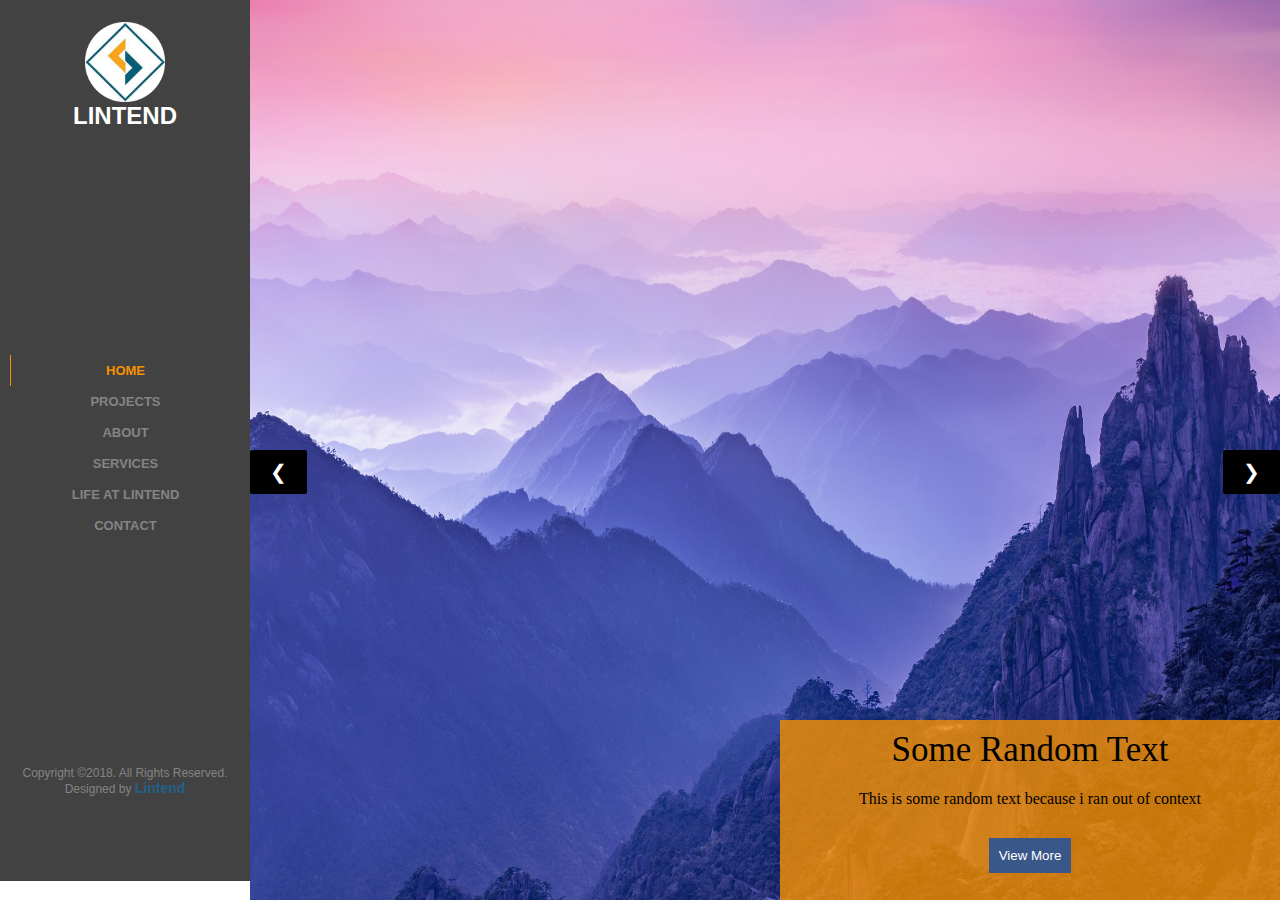
<file: index.html>
<html>
  <head>
    <title></title>

    <link rel="stylesheet" type="text/css" href="style.css">

    <link rel="stylesheet" href="https://use.fontawesome.com/releases/v5.4.2/css/all.css" integrity="sha384-/rXc/GQVaYpyDdyxK+ecHPVYJSN9bmVFBvjA/9eOB+pb3F2w2N6fc5qB9Ew5yIns" crossorigin="anonymous">
    <link rel="stylesheet" href="https://cdnjs.cloudflare.com/ajax/libs/animate.css/3.7.0/animate.min.css">
    <meta name="viewport" content="width=device-width, initial-scale=1">
    
  

   
  </head>

  <body>
    <!-- NAVIGATION -->
    <div class="navigation">
      <div class="logo">
        <img src="logo1.png">
        <h2 style="color: white;">LINTEND</h2>
      </div>
      <div class="nav-items">
        <ul>
          <li style="border-left: 1px solid #f79100;"><a href="#" style="color: #f79100;">HOME</a></li>
          <li><a href="projects.html">PROJECTS</a></li>
          <li><a href="about.html">ABOUT</a></li>
          <li><a href="services.html">SERVICES</a></li>
          <li><a href="gallery.html">LIFE AT LINTEND</a></li>
          <li><a href="contact.html">CONTACT</a></li>
        </ul>
      </div>
      <div class="footer">
        <p>Copyright &copy;2018. All Rights Reserved.</p>
        <p>Designed by <span>Lintend</span> </p>
        <div class="social">
          <i class="fab fa-facebook-square"></i>
          <i class="fab fa-google-plus-g"></i>
          <i class="fab fa-linkedin-in"></i>
          <i class="fab fa-youtube"></i>
        </div>
      </div>
    </div>

    <div class="mobile-toggle" onclic>
      <i class="fas fa-bars" onclick="mobNav()"></i>
    </div>

    <div class="container">
      <div class="w3-content w3-display-container">
        <img class="mySlides" src="background1.jpg" style="width:100%">
        <img class="mySlides" src="background2.jpg" style="width:100%">
        <img class="mySlides" src="background3.jpg" style="width:100%">
        <img class="mySlides" src="background4.jpg" style="width:100%">

        <button class="w3-button w3-black w3-display-left" style="" onclick="plusDivs(-1)">&#10094;</button>
        <button class="w3-button w3-black w3-display-right" style="right: 0" onclick="plusDivs(1)">&#10095;</button>

        <div id="card" class="animated fadeInUp delay-1s">
            <p style="font-size: 35px;" id="test1">Some Random Text</p>
            <p>This is some random text because i ran out of context</p>
            <button>View More</button>
        </div>
      </div>

       

      <div class="section1">
          <div class="image">
            <img src="office.jpg">
          </div>
          <div class="content">
              <header>
                <p style="color: #848484; font-size: 13px;">Welcome</p>
                <p style="font-size: 20px; font-weight: bold; padding: 10px 0; letter-spacing: 3px;">Who We Are</p>
                <div class="line"></div>
              </header>
              <section>
                <p>Lintend was established in 2018 with an aim of empowering business hub. enterprises and digitization of business. The area of our services include website
                designing. responsive and useroiriendly mobile applications development, Search Engine Optimization (SEO). 8qu SMS Services. Graphic Designing and Digital
                Marketing. We are solely driven to address the needs of our client to achieve their ultimate goals and offer related suggestion and feedback.</p>

                <p>We are a group of motivated. valuebased. result-driven and process-oriented team members. Our culture is driven by our core values that pushes us to act With
                integrity and conduct business with honesty. Our Team consists of dedicated. skilled and experienced developers. Ul/UX Designers, Project Managers. Quality
                Analyst (QA) and Technicians. We are used to work in an extreme and challenging environment to provide usenfriendly. engineered and high~quallty end
                products.</p>
              </section>
              <div class="us">
                <div class="inner">
                  <i class="far fa-check-circle"></i>
                  <hr>
                  <p>We Are Passionate</p>
                </div>
                <div class="inner">
                  <i class="far fa-check-circle"></i>
                  <hr>
                  <p>Honest and Dependable</p>
                </div>
                <div class="inner">
                  <i class="far fa-check-circle"></i>
                  <hr>
                  <p>Always Improving</p>
                </div>
              </div>
          </div>
      </div>

      <div class="section2">
        <div class="container-fluid">
          <div class="inner">
            <i class="far fa-building"></i>
            <h1>10</h1>
            <p>Projects</p>
          </div>
          <div class="inner">
            <i class="far fa-address-card"></i>
            <h1>7</h1>
            <p>Employees</p>
          </div>
          <div class="inner">
            <i class="fas fa-users"></i>
            <h1>15</h1>
            <p>Clients</p>
          </div>
          <div class="inner">
            <i class="fas fa-handshake"></i>
            <h1>3</h1>
            <p>Partners</p>
          </div>
        </div>
      </div>

      <div class="section3">
          <div class="content">
              <header>
                <p style="color: #848484; font-size: 13px;">Our Projects</p>
                <p style="font-size: 20px; font-weight: bold; padding: 10px 0; letter-spacing: 3px;">Recent Works</p>
                <div class="line"></div>
              </header>
              
              <div class="projects">
                <div class="image-container">
                  <img src="project1.jpg">
                  <div class="overlay">
                    <p style="font-weight: bold;">Aayo Payo</p>
                  </div>
                </div>

                <div class="image-container">
                  <img src="project2.jpg">
                  <div class="overlay">
                    <p style="font-weight: bold;">KGS</p>
                  </div>
                </div>

                <div class="image-container">
                  <img src="project3.jpg">
                  <div class="overlay">
                    <p style="font-weight: bold;">Lintend</p>
                  </div>
                </div>

                <div class="image-container">
                  <img src="project4.jpg">
                  <div class="overlay">
                    <p style="font-weight: bold;">Restaurant</p>  
                  </div>
                </div>

                <div class="image-container">
                  <img src="project5.jpg">
                  <div class="overlay">
                    <p style="font-weight: bold;">Mellif Cafe</p>
                  </div>
                </div>

                <div class="image-container">
                  <img src="project6.jpg">
                  <div class="overlay">
                    <p style="font-weight: bold;">Digital Box</p>
                  </div>
                </div>


              </div>

          </div>
      </div>
      
    </div>
  

  </body>


  <script>
var slideIndex = 1;
showDivs(slideIndex);

function plusDivs(n) {
  showDivs(slideIndex += n);
}

function showDivs(n) {
  var i;
  var x = document.getElementsByClassName("mySlides");
  if (n > x.length) {slideIndex = 1}    
  if (n < 1) {slideIndex = x.length}
  for (i = 0; i < x.length; i++) {
     x[i].style.display = "none";  
  }

  x[slideIndex-1].style.display = "block";  
}

var a = document.getElementsByClassName('navigation')[0];

function mobNav(){
	if(a.style.visibility != "visible"){
	a.style.visibility = "visible";
	a.style.opacity = 1;
}
	else{
		a.style.visibility = "hidden";
		a.style.opacity = 0;
	}
}
</script>

</html>
</file>
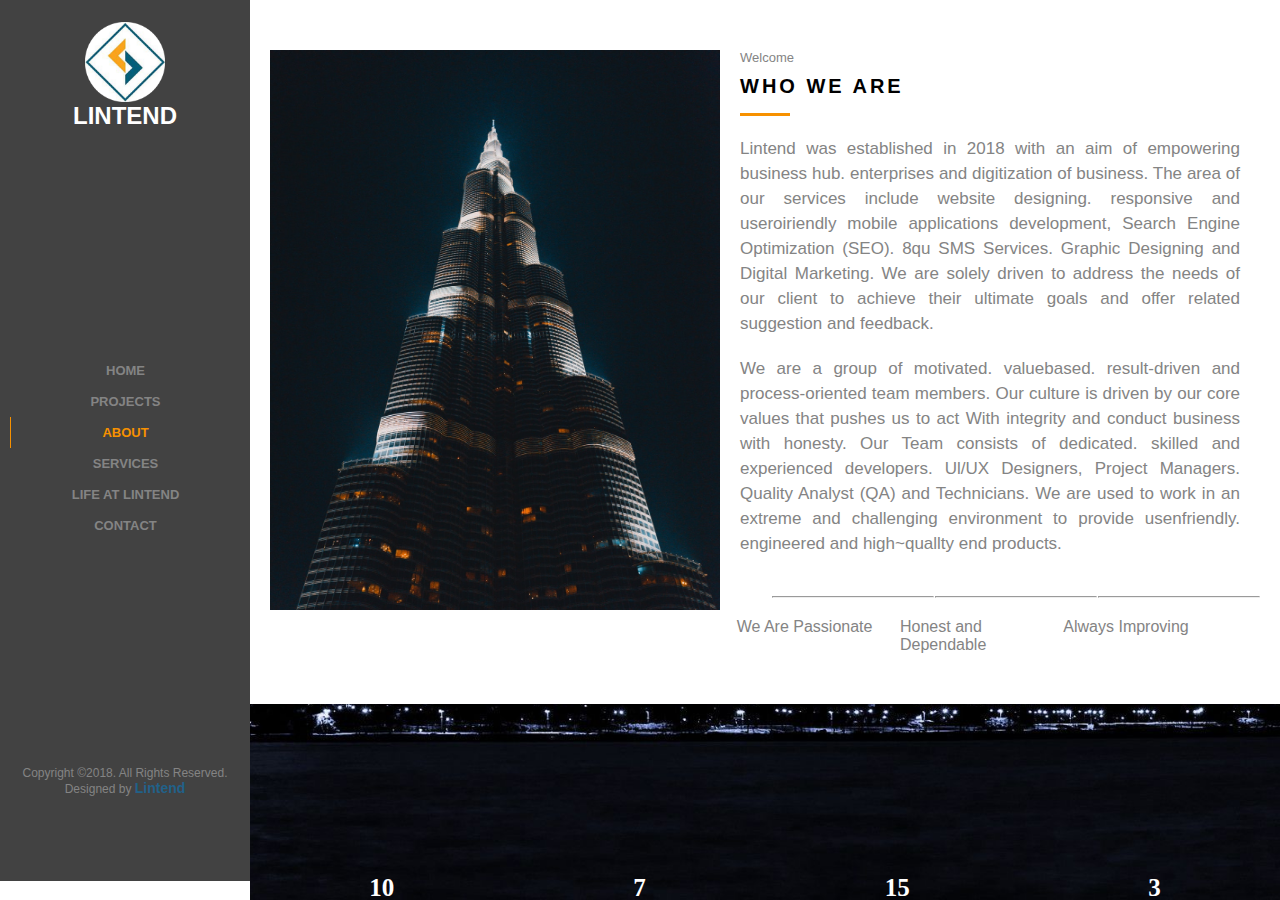
<file: about.html>
<html>
  <head>
    <title></title>

    <link rel="stylesheet" type="text/css" href="style.css">

    <link rel="stylesheet" href="https://use.fontawesome.com/releases/v5.4.2/css/all.css" integrity="sha384-/rXc/GQVaYpyDdyxK+ecHPVYJSN9bmVFBvjA/9eOB+pb3F2w2N6fc5qB9Ew5yIns" crossorigin="anonymous">
    <link rel="stylesheet" href="https://cdnjs.cloudflare.com/ajax/libs/animate.css/3.7.0/animate.min.css">
    <meta name="viewport" content="width=device-width, initial-scale=1">


    <style>
    *{
      margin: 0;
      padding: 0;
    }


    .navigation{
      float: left;
      padding: 22px 10px;
      width: 230px;
      background: #424242;
      text-align: center;
      font-family: sans-serif;
      height: 93vh;
      display: flex;
      flex-direction: column;
      justify-content: space-between;
      position: relative;
      z-index: 1;
    }

    .navigation .logo img{
        width: 80px;
        height: 80px;
        left: 10px;
    }

    .navigation .nav-items ul li{
      list-style: none; 
      font-size: 13px;
      font-weight: bolder;
      padding: 8px 0;
      border-left: 1px solid transparent;
      transition: 0.3s ease;
      cursor: pointer;
    }

    .navigation .nav-items ul li a{
      text-decoration: none;
      color: #848484;
    }

    .navigation .nav-items ul li:hover{
      border-left: 1px solid #f79100;
    }

    .navigation .nav-items ul li a:hover{
      color: #f78100;
    }


    .navigation .footer{
      font-size: 12px;
      color: #848484;
    }

    .navigation .footer span{
      color: #216189;
      font-weight: bold;
      font-size: 14px;
    }

    .navigation .footer .social{
      padding: 20px 0; 
    }

    .navigation .footer .social i{
      padding: 5px;
      font-size: 20px;
      cursor: pointer;
      transition: 0.3s ease;
    }

    .navigation .footer .social i:hover{
      color: #f79100 !important;
    }

    .line{
      width: 50px;
      height: 3px;
      background: #f79100;
      position: relative;
      padding: 0;
      margin-top: 5px;
    }

    .container{
      position: relative;
      width: auto;
      height: 100vh;
      overflow: auto;
    }

    .container .back{
      width: 100%;
      height: 100%;
      overflow: hidden;
      animation: myMove 2s;
    }

    .container .back img{
      width: 100%;
      height: 100%;
    }

    .container .back #card{
      width: 500px;
      height: 180px;
      background: rgba(247, 145, 0, 0.8); 
      position: absolute;
      bottom: 0;
      right: 0;
      text-align: center;
    }

    .container .back .overflowhid{
      overflow: hidden;
    }

    .container .back #card p{
      padding: 10px;
     
    }

    .container .back #card button{
      padding: 10px;
      margin: 20px;
      color: white;
      background: #3A5789;
      border: none;
    }

    @keyframes myMove{
      from {opacity: 0.1;}
      to {opacity: 1;}
    }

    .section1{
      display: flex;
      margin: 50px 20px;
      font-family: sans-serif;
    }

    

    .section1 .image img{
      width: 450px;
      height: 560px;
    }

    .section1 .content{
      padding: 0 20px;
    }

    .section1 section{
      text-align: justify; 
      padding: 10px 0;
      color: #848484;
    }

    .section1 section p{
      padding: 10px 0;
      font-size: 17px; 
      line-height: 25px;
    }

    .content .us{
      display: flex;
      justify-content: space-around;
      padding-left: 10px;
      margin-top: 20px;
    }

    .content .us .inner{
      color: #848484;
      width: 120px;
    }

    .content .us .inner hr{
      width: 160px;
    }

    .content .us .inner i{
      font-size: 30px;
      z-index: 1;
      position: absolute;
      margin-top: -15px;
      margin-left: -28px;
      color: black;
    }

    .content .us .inner i:hover{
      color: #f79100;
    }

    .content .us .inner p{
      padding-top: 20px;
      margin-left: -35px;
      font-size: 16px;
      padding-right: 5px;
    }

    .section3{
      display: flex;
      margin: 20px;
      font-family: sans-serif;
    }

    .section3 .left{
      width: 450px;
    }

    .section3 .left section{
      padding: 30px 0;
      font-size: 17px;
      padding-top: 30px;
    }

    .section3 section p{
      padding: 10px 0;
      text-align: justify;
      color: #848484;
    }

    .section2 .inner i{
        font-size: 35px;

      }

      .section2 .inner h1{
        padding: 10px;
        font-size: 25px;
      }

      .section2 .inner p{
        font-size: 12px;
      }

    .section3 .left header p{
      font-size: 20px;
    font-weight: bold;
    padding: 10px 0;
    letter-spacing: 3px;
    }

    .section3 .right img{
      width: 100%;
      height: 320px;
    } 

    @media (max-width: 900px){
      

      .navigation{
        visibility: hidden;
        z-index: 999;
        position: absolute;
        width: 50%;
        opacity: 0;
      }

      #card>#test1{
        font-size: 25px !important;
      }

      .container #card button{
        font-size: 12px !important;
      }

      .container{
        width: 100%;
      }

      .mobile-toggle i{
        display: block;
       
      }

      .section1{
        display: flex;
        flex-wrap: wrap;
        margin: 50px 20px;
      }

      .section1 .image img{
        width: 100%;
        height: 75%;
      }

      .section1 section {
        text-align: justify;
        padding: 20px 0;
        color: #848484;
      }

      .section1 .content{
        padding: 20px;
      }

      .section2{
        height: 50%;
      }

      .section2 .inner i{
        font-size: 35px;

      }

      .section2 .inner h1{
        padding: 10px;
        font-size: 25px;
      }

      .section2 .inner p{
        font-size: 12px;
      } 

      .content .us{
        padding-left: 35px;
      }

      .content .us .inner i{
        background: white;
      }

      .content .us .inner hr{
        width: 100%;
      }

      .content .us .inner p{
        font-size: 16px;
        padding-right: 30px;
      }

      .section3{
        display: flex;
        flex-direction: column;
      }

      .section3 .left {
        width: 100%;
      }

      .container .w3-content>button{
        z-index: 1;
      }

      .container .w3-content>button{
        top: 42%;
      }


  }

    

    


  </style>
  </head>

  <body>
    <!-- NAVIGATION -->
    <div class="navigation">
      <div class="logo">
        <img src="logo1.png">
        <h2 style="color: white;">LINTEND</h2>
      </div>
      <div class="nav-items">
        <ul>
          <li><a href="index.html" >HOME</a></li>
          <li><a href="projects.html">PROJECTS</a></li>
          <li style="border-left: 1px solid #f79100;"><a href="about.html" style="color: #f79100;">ABOUT</a></li>
          <li><a href="services.html">SERVICES</a></li>
          <li><a href="gallery.html">LIFE AT LINTEND</a></li>
          <li><a href="contact.html">CONTACT</a></li>
        </ul>
      </div>
      <div class="footer">
        <p>Copyright &copy;2018. All Rights Reserved.</p>
        <p>Designed by <span>Lintend</span> </p>
        <div class="social">
          <i class="fab fa-facebook-square"></i>
          <i class="fab fa-google-plus-g"></i>
          <i class="fab fa-linkedin-in"></i>
          <i class="fab fa-youtube"></i>
        </div>
      </div>
    </div>

    <div class="mobile-toggle" onclic>
      <i class="fas fa-bars" onclick="mobNav()"></i>
    </div>

    <div class="container">

      <div class="section1">
          <div class="image">
            <img src="tower.jpg">
          </div>
          <div class="content">
              <header>
                <p style="color: #848484; font-size: 13px;">Welcome</p>
                <p style="font-size: 20px; font-weight: bold; padding: 10px 0; letter-spacing: 3px;">WHO WE ARE</p>
                <div class="line"></div>
              </header>
              <section>
                <p>Lintend was established in 2018 with an aim of empowering business hub. enterprises and digitization of business. The area of our services include website
                designing. responsive and useroiriendly mobile applications development, Search Engine Optimization (SEO). 8qu SMS Services. Graphic Designing and Digital
                Marketing. We are solely driven to address the needs of our client to achieve their ultimate goals and offer related suggestion and feedback.</p>

                <p>We are a group of motivated. valuebased. result-driven and process-oriented team members. Our culture is driven by our core values that pushes us to act With
                integrity and conduct business with honesty. Our Team consists of dedicated. skilled and experienced developers. Ul/UX Designers, Project Managers. Quality
                Analyst (QA) and Technicians. We are used to work in an extreme and challenging environment to provide usenfriendly. engineered and high~quallty end
                products.</p>
              </section>
              <div class="us">
                <div class="inner">
                  <i class="far fa-check-circle"></i>
                  <hr>
                  <p>We Are Passionate</p>
                </div>
                <div class="inner">
                  <i class="far fa-check-circle"></i>
                  <hr>
                  <p>Honest and Dependable</p>
                </div>
                <div class="inner">
                  <i class="far fa-check-circle"></i>
                  <hr>
                  <p>Always Improving</p>
                </div>
              </div>
          </div>
      </div>

      <div class="section2">
        <div class="container-fluid">
          <div class="inner">
            <i class="far fa-building"></i>
            <h1>10</h1>
            <p>Projects</p>
          </div>
          <div class="inner">
            <i class="far fa-address-card"></i>
            <h1>7</h1>
            <p>Employees</p>
          </div>
          <div class="inner">
            <i class="fas fa-users"></i>
            <h1>15</h1>
            <p>Clients</p>
          </div>
          <div class="inner">
            <i class="fas fa-handshake"></i>
            <h1>3</h1>
            <p>Partners</p>
          </div>
        </div>
      </div>

      <div class="section3">
        <div class="left">
          <header>
                <p>HISTORY</p>
                <div class="line"></div>
          </header>

          <section>
            <p>On her way she met a copy. The copy warned the Little Blind Text, that where it came from it would have been rewritten a thousand times and everything that was left from its origin would be the word "and" and the Little Blind Text should turn around and return to its own, safe country</p>

                <p>A small river named Duden flows by their place and supplies it with the necessary regelialia. It is a paradisematic country, in which roasted parts of sentences fly into your mouth.</p>
          </section>
        </div>


        <div class="right">
          
            <img src="history.png">
          

        </div>
      </div> 

      
      
    </div>

    <script>
        var a = document.getElementsByClassName('navigation')[0];

    function mobNav(){
      if(a.style.visibility != "visible"){
      a.style.visibility = "visible";
      a.style.opacity = 1;
    }
      else{
        a.style.visibility = "hidden";
        a.style.opacity = 0;
      }
    }
      

    </script>
  

  </body>

</html>
</file>
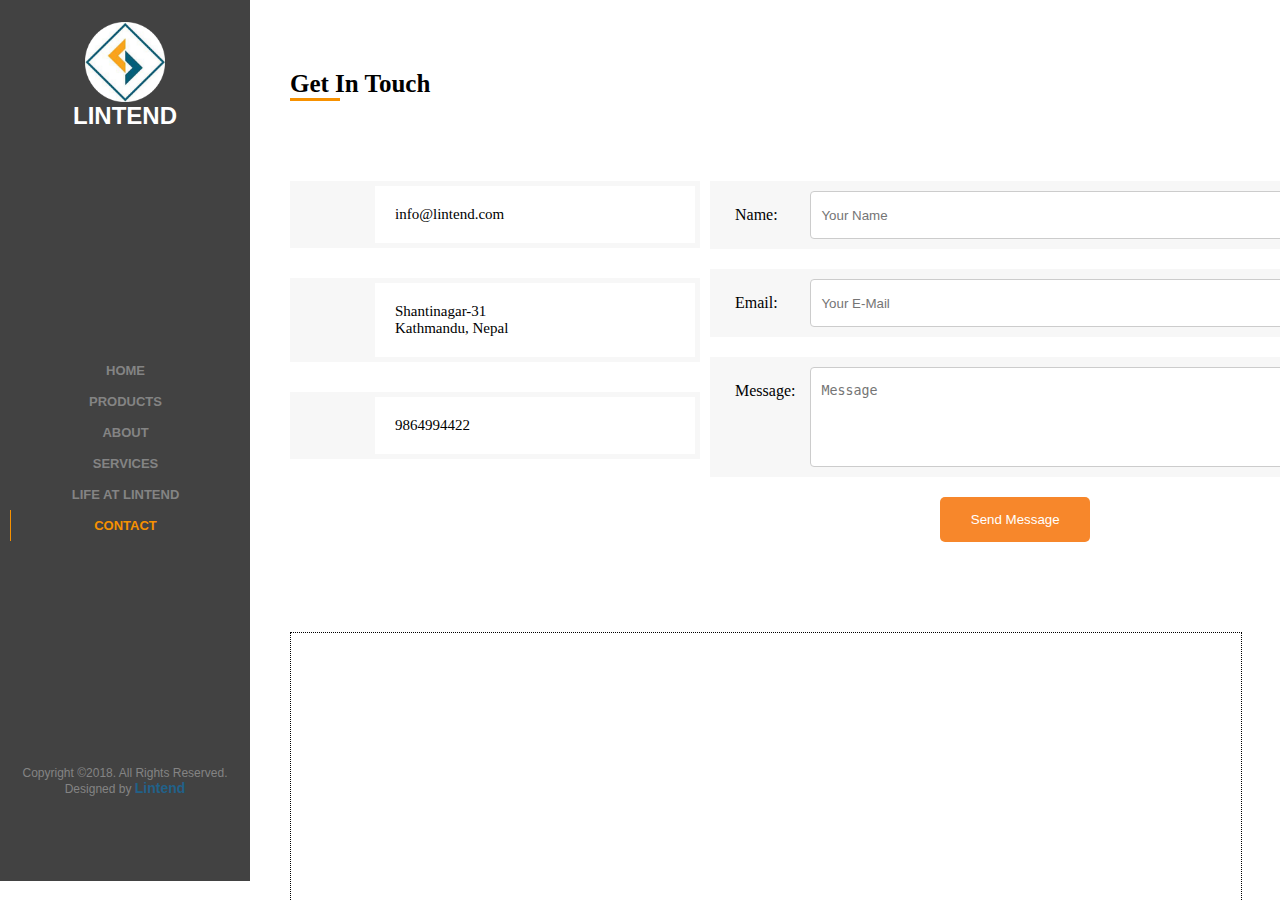
<file: contact.html>
<html>
  <head>
    <title></title>

    <link rel="stylesheet" type="text/css" href="style.css">

    <link rel="stylesheet" href="https://use.fontawesome.com/releases/v5.4.2/css/all.css" integrity="sha384-/rXc/GQVaYpyDdyxK+ecHPVYJSN9bmVFBvjA/9eOB+pb3F2w2N6fc5qB9Ew5yIns" crossorigin="anonymous">
    <meta name="viewport" content="width=device-width, initial-scale=1">


    <style>
    *{
      margin: 0;
      padding: 0;
    }


    .navigation{
      float: left;
      padding: 22px 10px;
      width: 230px;
      background: #424242;
      text-align: center;
      font-family: sans-serif;
      height: 93vh;
      display: flex;
      flex-direction: column;
      justify-content: space-between;
      position: relative;
      z-index: 1;
      transition: 0.5s ease;
    }

    .navigation .logo img{
        width: 80px;
        height: 80px;
        left: 10px;
    }

    .navigation .nav-items ul li{
      list-style: none; 
      font-size: 13px;
      font-weight: bolder;
      padding: 8px 0;
      border-left: 1px solid transparent;
      transition: 0.3s ease;
      cursor: pointer;
    }

    .navigation .nav-items ul li a{
      text-decoration: none;
      color: #848484;
    }

    .navigation .nav-items ul li:hover{
      border-left: 1px solid #f79100;
    }

    .navigation .nav-items ul li a:hover{
      color: #f78100;
    }


    .navigation .footer{
      font-size: 12px;
      color: #848484;
    }

    .navigation .footer span{
      color: #216189;
      font-weight: bold;
      font-size: 14px;
    }

    .navigation .footer .social{
      padding: 20px 0; 
    }

    .navigation .footer .social i{
      padding: 5px;
      font-size: 20px;
      cursor: pointer;
      transition: 0.3s ease;
    }

    .navigation .footer .social i:hover{
      color: #f79100 !important;
    }

    .container{
      position: relative;
      width: auto;
      height: 100vh;
      overflow: auto;
      padding: 0 20px; 
    }

    .container .back{
      width: 100%;
      height: 100%;
    }

    .container .inner{
      padding: 20px;
    }

    .container .header{
      font-size: 25px;
      font-weight: bold;
      padding: 50px 0;
    }

     .line{
      width: 50px;
      height: 3px;
      background: #f79100;
      position: relative;
      padding: 0;
      margin: 0;
    }

    .container .form{
      display: flex;
      justify-content: space-between;
    }



    .container .form .left .items{
      display: flex;
      border: 5px solid #F7F7F7;
      margin: 30px 0;
      width: 400px;
    }

    .container .form .left .items i{
      padding: 10px 20px;
      font-size: 45px;
      background: #F7F7F7;
      color: #216189;
      width: 40px;
    }

    .container .form .left .items p{
      padding: 20px;
      font-size: 15px;
    }

    .container .form .right{
      margin: 20px 0;
    }

    

    .container .form .right form{
      display: flex;
      flex-direction: column;
    }

    .container .form .right .bla{
      display: flex;
      justify-content: space-between;
      margin: 10px;
      padding: 10px;
      background: #F7F7F7;
      font-size: 20px;
    }

    .container .form .right .bla label{
        padding: 15px;
        font-size: 16px;
    }

    .right button{
      width: 150px;
      padding: 15px;
      margin: 10px auto;
      color: white;
      background: #F7872B;
      border-radius: 5px;
      border: none;
    }

    input[type=text]{
    width: 500px;
    padding: 15px 10px;
    border: 1px solid #ccc;
    border-radius: 4px;
}

input[type=email]{
    
    width: 500px;
    padding: 15px 10px;
    border: 1px solid #ccc;
    border-radius: 4px;
}

textarea{
  height: 100px;
  width: 500px;
  border: 1px solid #ccc;
    border-radius: 4px;
    padding: 15px 10px;
}

.maps{
  margin-top: 60px;
}

     @media (max-width: 900px){
      

      .navigation{
        visibility: hidden;
        z-index: 999;
        position: absolute;
        width: 50%;
        opacity: 0;
      }


      .container{
        width: 100%;
      }

      .mobile-toggle i{
        display: block;
       
      }

      .container .form{
        flex-direction: column;
      }

      }
    }

  </style>
  </head>

  <body>
    <!-- NAVIGATION -->
    <div class="navigation">
      <div class="logo">
        <img src="logo1.png">
        <h2 style="color: white;">LINTEND</h2>
      </div>
      <div class="nav-items">
        <ul>
          <li><a href="index.html">HOME</a></li>
          <li><a href="projects.html">PRODUCTS</a></li>
          <li><a href="about.html">ABOUT</a></li>
          <li><a href="services.html">SERVICES</a></li>
          <li><a href="gallery.html">LIFE AT LINTEND</a></li>
          <li style="border-left: 1px solid #f79100;"><a href="#" style=" color: #f79100;">CONTACT</a></li>
        </ul>
      </div>
      <div class="footer">
        <p>Copyright &copy;2018. All Rights Reserved.</p>
        <p>Designed by <span>Lintend</span> </p>
        <div class="social">
          <i class="fab fa-facebook-square"></i>
          <i class="fab fa-google-plus-g"></i>
          <i class="fab fa-linkedin-in"></i>
          <i class="fab fa-youtube"></i>
        </div>
      </div>
    </div>

    <div class="mobile-toggle">
      <i class="fas fa-bars" onclick="mobNav()"></i>
    </div>  

    <div class="container">
      <div class="inner">
        <div class="header">
          <p>Get In Touch</p>
          <div class="line"></div>
        </div>

        <div class="form">

          <div class="left">
            <div class="items">
                <i class="far fa-envelope"></i>
                <p>info@lintend.com</p>
            </div>

            <div class="items">
                <i class="far fa-map" style="padding: 15px 20px;"></i>
                <p>Shantinagar-31<br> Kathmandu, Nepal</p>
            </div>

            <div class="items">
                <i class="fas fa-phone"></i>
                <p>9864994422</p>
            </div>
            
          </div>

          <div class="right">
            <form>
              <div class="bla">
                <label>Name: </label>
                <input type="text" placeholder="Your Name">
              </div>
              <div class="bla">
                <label>Email: </label>
                <input type="email" placeholder="Your E-Mail">
              </div>
              <div class="bla">
                <label>Message: </label>
                <textarea placeholder="Message"></textarea>
              </div>

              <button>Send Message</button>

            </form>
          </div>

        </div>

        <div class="maps">
          <iframe src="https://www.google.com/maps/embed?pb=!1m18!1m12!1m3!1d3532.9262248011028!2d85.34220581506167!3d27.688674982799643!2m3!1f0!2f0!3f0!3m2!1i1024!2i768!4f13.1!3m3!1m2!1s0x39eb191b4df02457%3A0x8de04350dc4dd9b0!2sLintend!5e0!3m2!1sen!2snp!4v1540963389616" width="100%" height="550" frameborder="0" style="border: 1px dotted black" allowfullscreen></iframe>
        </div>


      </div>
    </div>

    <script>
        var a = document.getElementsByClassName('navigation')[0];

    function mobNav(){
      if(a.style.visibility != "visible"){
      a.style.visibility = "visible";
      a.style.opacity = 1;
    }
      else{
        a.style.visibility = "hidden";
        a.style.opacity = 0;
      }
    }
      

    </script>

  </body>

</html>
</file>
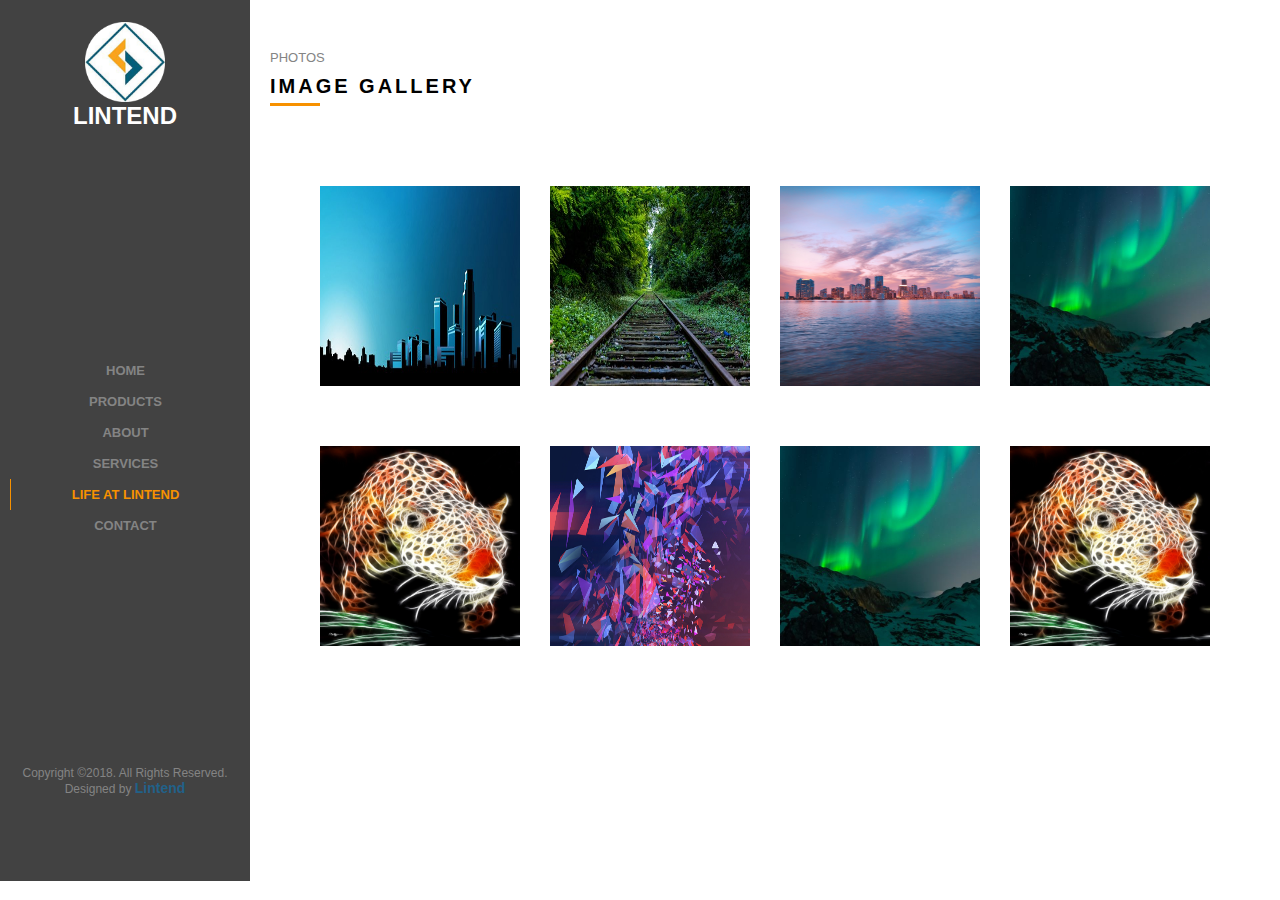
<file: gallery.html>
<html>
  <head>
    <title></title>

    <link rel="stylesheet" type="text/css" href="style.css">

    <link rel="stylesheet" href="https://use.fontawesome.com/releases/v5.4.2/css/all.css" integrity="sha384-/rXc/GQVaYpyDdyxK+ecHPVYJSN9bmVFBvjA/9eOB+pb3F2w2N6fc5qB9Ew5yIns" crossorigin="anonymous">
    <link rel="stylesheet" href="https://cdnjs.cloudflare.com/ajax/libs/animate.css/3.7.0/animate.min.css">
    <meta name="viewport" content="width=device-width, initial-scale=1">  


    <style>
    *{
      margin: 0;
      padding: 0;
    }


    .navigation{
      float: left;
      padding: 22px 10px;
      width: 230px;
      background: #424242;
      text-align: center;
      font-family: sans-serif;
      height: 93vh;
      display: flex;
      flex-direction: column;
      justify-content: space-between;
      position: relative;
      z-index: 1;
    }

    .navigation .logo img{
        width: 80px;
        height: 80px;
        left: 10px;
    }

    .navigation .nav-items ul li{
      list-style: none; 
      font-size: 13px;
      font-weight: bolder;
      padding: 8px 0;
      border-left: 1px solid transparent;
      transition: 0.3s ease;
      cursor: pointer;
    }

    .navigation .nav-items ul li a{
      text-decoration: none;
      color: #848484;
    }

    .navigation .nav-items ul li:hover{
      border-left: 1px solid #f79100;
    }

    .navigation .nav-items ul li a:hover{
      color: #f78100;
    }


    .navigation .footer{
      font-size: 12px;
      color: #848484;
    }

    .navigation .footer span{
      color: #216189;
      font-weight: bold;
      font-size: 14px;
    }

    .navigation .footer .social{
      padding: 20px 0; 
    }

    .navigation .footer .social i{
      padding: 5px;
      font-size: 20px;
      cursor: pointer;
      transition: 0.3s ease;
    }

    .navigation .footer .social i:hover{
      color: #f79100 !important;
    }

    .line{
      width: 50px;
      height: 3px;
      background: #f79100;
      position: relative;
      padding: 0;
      margin-top: -5px;
    }

    .container{
      position: relative;
      width: auto;
      height: 100vh;
      overflow: auto;
    }

    .container .back{
      width: 100%;
      height: 100%;
      overflow: hidden;
      animation: myMove 2s;
    }

    .container .back img{
      width: 100%;
      height: 100%;
    }

    .container .back #card{
      width: 500px;
      height: 180px;
      background: rgba(247, 145, 0, 0.8); 
      position: absolute;
      bottom: 0;
      right: 0;
      text-align: center;
    }

    .container .back .overflowhid{
      overflow: hidden;
    }

    .container .back #card p{
      padding: 10px;
     
    }

    .container .back #card button{
      padding: 10px;
      margin: 20px;
      color: white;
      background: #3A5789;
      border: none;
    }

    @keyframes myMove{
      from {opacity: 0.1;}
      to {opacity: 1;}
    }

    .section1{
      display: flex;
      margin: 120px 20px;
      font-family: sans-serif;
    }

    .section1 .image img{
      width: 550px;
      height: 400px;
    }

    .section1 .content{
      padding: 0 20px;
    }

    .section1 section{
      text-align: justify; 
      padding: 30px 0;
      color: #848484;
    }

    .section1 section p{
      padding: 10px 0;
    }

    .content .us{
      display: flex;
      justify-content: space-around;
      padding-left: 10px;
    }

    .content .us .inner{
      color: #848484;
      width: 120px;
    }

    .content .us .inner hr{
      width: 125px;
    }

    .content .us .inner i{
      font-size: 30px;
      z-index: 1;
      position: absolute;
      margin-top: -15px;
      margin-left: -28px;
      color: black;
    }

    .content .us .inner i:hover{
      color: #f79100;
    }

    .content .us .inner p{
      padding-top: 30px;
      margin-left: -20px;
      font-size: 18px;
      padding-right: 5px;
    }

    .section2{
      background-image: url(back2.jpg);
      background-attachment: fixed;
      background-size: cover;
      height: 70%;
      width: 100%;
      }

    .section2 .container-fluid{
      display: flex;
      flex-direction: row;
      justify-content: space-around;
    }

    .section2 .container-fluid .inner{
      margin-top: 150px;
      text-align: center;
      color: white;
    }

    .section2 i{
      color: white;
      font-size: 50px;
    }

    .section2 .container-fluid .inner h1{
      padding: 20px;
    }

    .section3{
      margin: 50px 20px;
      font-family: sans-serif;

    }

    .section3 .projects{
      display: flex;
      justify-content: space-between;
      flex-wrap: wrap;
      padding: 50px;
    }

    .section3 .projects .image-container{
      width: 200px;
      height: 200px;
      margin: 30px 0;
      position: relative;
      overflow: visible;
      
      
    }

    .section3 .projects .image-container img{
      width: 100%;
      height: 100%;
      transition: 0.5s ease;
    }

    

    .section3 .projects .image-container:hover img{
      transform: scale(1.5);
      z-index: 999;
    }

    .mobile-toggle i{
      border: 2px solid black; 
      background: transparent; 
      position: absolute; 
      z-index: 999; 
      font-size: 20px; 
      padding: 2px 5px; 
      cursor: pointer; 
      margin: 10px; 
      display: none;
    }
    
    @media (max-width: 900px){
      

      .navigation{
        visibility: hidden;
        z-index: 999;
        position: absolute;
        width: 50%;
        opacity: 0;
      }


      .container{
        width: 100%;
      }

      .mobile-toggle i{
        display: block;
       
      }

      .section3 .projects .image-container{
        overflow: visible;
      }
    }

}
  </style>
  </head>

  <body>
    <!-- NAVIGATION -->
    <div class="navigation">
      <div class="logo">
        <img src="logo1.png">
        <h2 style="color: white;">LINTEND</h2>
      </div>
      <div class="nav-items">
        <ul>
          <li><a href="index.html">HOME</a></li>
          <li><a href="projects.html">PRODUCTS</a></li>
          <li><a href="about.html">ABOUT</a></li>
          <li><a href="services.html">SERVICES</a></li>
          <li style="border-left: 1px solid #f79100;"><a href="#" style="color: #f79100;">LIFE AT LINTEND</a></li>
          <li><a href="contact.html">CONTACT</a></li>
        </ul>
      </div>
      <div class="footer">
        <p>Copyright &copy;2018. All Rights Reserved.</p>
        <p>Designed by <span>Lintend</span> </p>
        <div class="social">
          <i class="fab fa-facebook-square"></i>
          <i class="fab fa-google-plus-g"></i>
          <i class="fab fa-linkedin-in"></i>
          <i class="fab fa-youtube"></i>
        </div>
      </div>
    </div>

    <div class="mobile-toggle" onclic>
      <i class="fas fa-bars" onclick="mobNav()"></i>
    </div>

    <div class="container">

    

      <div class="section3">
          <div class="content">
              <header>
                <p style="color: #848484; font-size: 13px;">PHOTOS</p>
                <p style="font-size: 20px; font-weight: bold; padding: 10px 0; letter-spacing: 3px;">IMAGE GALLERY</p>
                <div class="line"></div>
              </header>
              
              <div class="projects">
                <div class="image-container">
                  <img src="project1.jpg">
                  
                </div>

                <div class="image-container">
                  <img src="project2.jpg">
                  
                </div>

                <div class="image-container">
                  <img src="project3.jpg">
                  
                </div>

                <div class="image-container">
                  <img src="project4.jpg">
                  
                </div>

                <div class="image-container">
                  <img src="project5.jpg">
                  
                </div>

                <div class="image-container">
                  <img src="project6.jpg">
                  
                </div>

                <div class="image-container">
                  <img src="project4.jpg">
                  
                </div>

                <div class="image-container">
                  <img src="project5.jpg">
                  
                </div>                


              </div>

          </div>
      </div>
      
    </div>
    
    <script>
        var a = document.getElementsByClassName('navigation')[0];

    function mobNav(){
      if(a.style.visibility != "visible"){
      a.style.visibility = "visible";
      a.style.opacity = 1;
    }
      else{
        a.style.visibility = "hidden";
        a.style.opacity = 0;
      }
    }
      

    </script>

  </body>

</html>
</file>
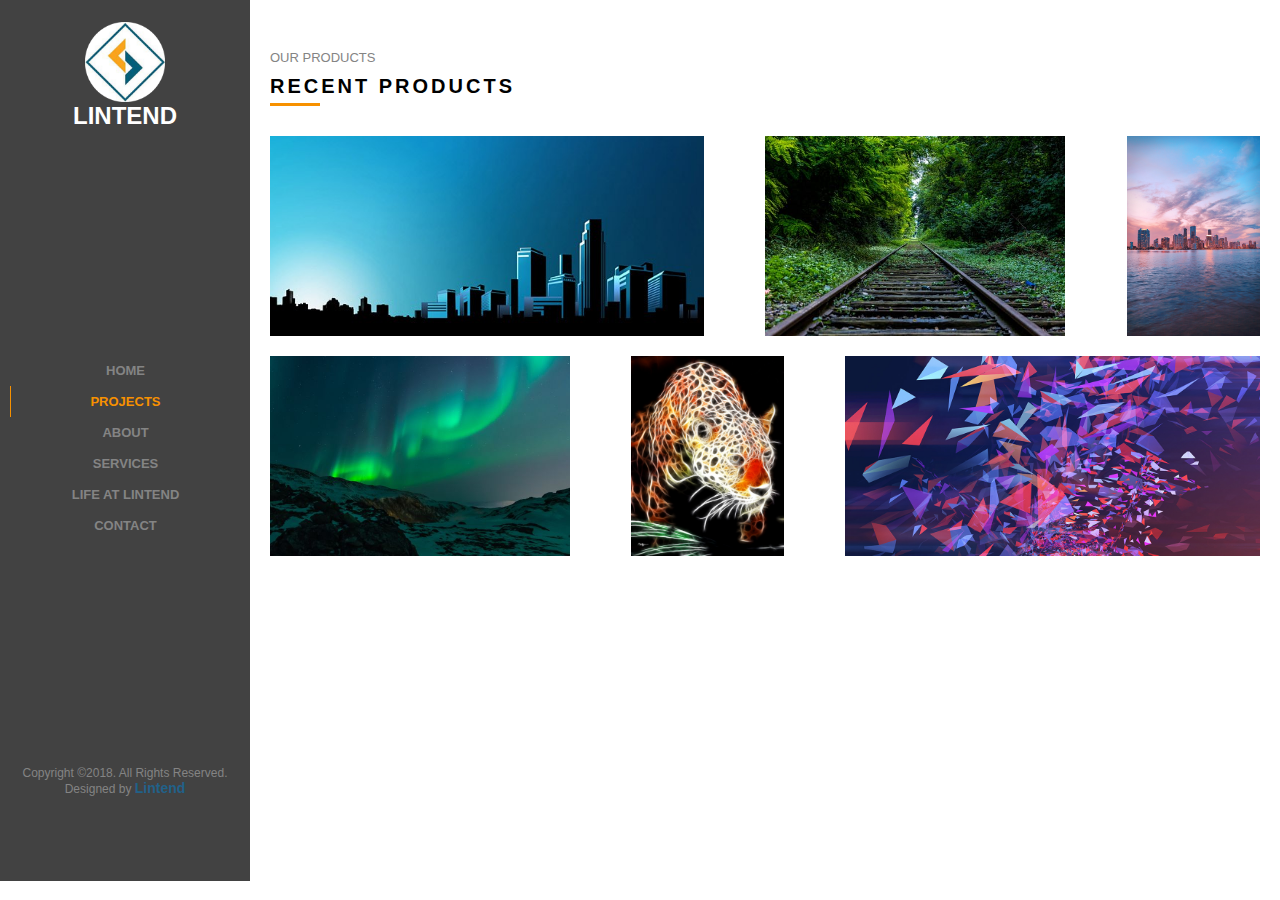
<file: projects.html>
<html>
  <head>
    <title></title>

    

    <link rel="stylesheet" href="https://use.fontawesome.com/releases/v5.4.2/css/all.css" integrity="sha384-/rXc/GQVaYpyDdyxK+ecHPVYJSN9bmVFBvjA/9eOB+pb3F2w2N6fc5qB9Ew5yIns" crossorigin="anonymous">
    <link rel="stylesheet" href="https://cdnjs.cloudflare.com/ajax/libs/animate.css/3.7.0/animate.min.css">
    <meta name="viewport" content="width=device-width, initial-scale=1">

    <style>
    *{
      margin: 0;
      padding: 0;
    }


    .navigation{
      float: left;
      padding: 22px 10px;
      width: 230px;
      background: #424242;
      text-align: center;
      font-family: sans-serif;
      height: 93vh;
      display: flex;
      flex-direction: column;
      justify-content: space-between;
      position: relative;
      z-index: 1;
    }

    .navigation .logo img{
        width: 80px;
        height: 80px;
        left: 10px;
    }

    .navigation .nav-items ul li{
      list-style: none; 
      font-size: 13px;
      font-weight: bolder;
      padding: 8px 0;
      border-left: 1px solid transparent;
      transition: 0.3s ease;
      cursor: pointer;
    }

    .navigation .nav-items ul li a{
      text-decoration: none;
      color: #848484;
    }

    .navigation .nav-items ul li:hover{
      border-left: 1px solid #f79100;
    }

    .navigation .nav-items ul li a:hover{
      color: #f78100;
    }


    .navigation .footer{
      font-size: 12px;
      color: #848484;
    }

    .navigation .footer span{
      color: #216189;
      font-weight: bold;
      font-size: 14px;
    }

    .navigation .footer .social{
      padding: 20px 0; 
    }

    .navigation .footer .social i{
      padding: 5px;
      font-size: 20px;
      cursor: pointer;
      transition: 0.3s ease;
    }

    .navigation .footer .social i:hover{
      color: #f79100 !important;
    }

    .line{
      width: 50px;
      height: 3px;
      background: #f79100;
      position: relative;
      padding: 0;
      margin-top: -5px;
    }

    .container{
      position: relative;
      width: auto;
      height: 100vh;
      overflow: auto;
    }

    .container .back{
      width: 100%;
      height: 100%;
      overflow: hidden;
      animation: myMove 2s;
    }

    .container .back img{
      width: 100%;
      height: 100%;
    }

    .container .back #card{
      width: 500px;
      height: 180px;
      background: rgba(247, 145, 0, 0.8); 
      position: absolute;
      bottom: 0;
      right: 0;
      text-align: center;
    }

    .container .back .overflowhid{
      overflow: hidden;
    }

    .container .back #card p{
      padding: 10px;
     
    }

    .container .back #card button{
      padding: 10px;
      margin: 20px;
      color: white;
      background: #3A5789;
      border: none;
    }

    @keyframes myMove{
      from {opacity: 0.1;}
      to {opacity: 1;}
    }

    .section1{
      display: flex;
      margin: 120px 20px;
      font-family: sans-serif;
    }

    .section1 .image img{
      width: 550px;
      height: 400px;
    }

    .section1 .content{
      padding: 0 20px;
    }

    .section1 section{
      text-align: justify; 
      padding: 30px 0;
      color: #848484;
    }

    .section1 section p{
      padding: 10px 0;
    }

    .content .us{
      display: flex;
      justify-content: space-around;
      padding-left: 10px;
    }

    .content .us .inner{
      color: #848484;
      width: 120px;
    }

    .content .us .inner hr{
      width: 125px;
    }

    .content .us .inner i{
      font-size: 30px;
      z-index: 1;
      position: absolute;
      margin-top: -15px;
      margin-left: -28px;
      color: black;
    }

    .content .us .inner i:hover{
      color: #f79100;
    }

    .content .us .inner p{
      padding-top: 30px;
      margin-left: -20px;
      font-size: 18px;
      padding-right: 5px;
    }

    .section2{
      background-image: url(back2.jpg);
      background-attachment: fixed;
      background-size: cover;
      height: 70%;
      width: 100%;
      }

    .section2 .container-fluid{
      display: flex;
      flex-direction: row;
      justify-content: space-around;
    }

    .section2 .container-fluid .inner{
      margin-top: 150px;
      text-align: center;
      color: white;
    }

    .section2 i{
      color: white;
      font-size: 50px;
    }

    .section2 .container-fluid .inner h1{
      padding: 20px;
    }

    .section3{
      margin: 50px 20px;
      font-family: sans-serif;

    }

    .section3 .projects{
      display: flex;
      justify-content: space-between;
      flex-wrap: wrap;
      padding: 20px 0;
    }

    .section3 .projects .image-container{
      height: 200px;
      margin: 10px 0;
      position: relative;
      overflow: hidden;
      
    }

    .section3 .projects .image-container img{
      height: 200px;
      transition: 0.5s ease;
    }

    .section3 .projects .image-container .overlay{
      visibility: hidden;
      position: absolute;
      top: 0;
      left: 0;
      right: 0;
      bottom: 0;
      background: rgba(0,0,0, 0.7);
      height: 100%;
      color: white;
      display: flex;
      align-items: center;
      justify-content: center;
      transition: 0.3s ease;
      opacity: 0;
      cursor: pointer;
    }

    .section3 .projects .image-container:hover .overlay{
      visibility: visible;
      opacity: 1;
    }

    .section3 .projects .image-container:hover img{
      transform: scale(1.1);
    }

    .mobile-toggle{
      display: none;
    }
     
    @media (max-width: 900px){
      .container .section{
        height: 75%;
      }

      .navigation{         
        visibility: visible;         
        z-index: 2;
        position: absolute;         
        width: 50%;         
        opacity: 0;         
        display: flex; 
        transition: 0.5s ease;      
      }


      .container{
        width: 100%;
      }

      .mobile-toggle i{
      border: 2px solid black; 
      background: transparent; 
      position: absolute; 
      z-index: 999; 
      font-size: 20px; 
      padding: 2px 5px; 
      cursor: pointer; 
      margin: 10px; 
      display: block;

    }

    }

    
     }

  </style>
  </head>

  <body>
    <!-- NAVIGATION -->
    <div class="navigation">
      <div class="logo">
        <img src="logo1.png">
        <h2 style="color: white;">LINTEND</h2>
      </div>
      <div class="nav-items">
        <ul>
          <li><a href="index.html">HOME</a></li>
          <li style="border-left: 1px solid #f79100;"><a href="#" style="color: #f79100;">PROJECTS</a></li>
          <li><a href="about.html">ABOUT</a></li>
          <li><a href="services.html">SERVICES</a></li>
          <li><a href="gallery.html">LIFE AT LINTEND</a></li>
          <li><a href="contact.html">CONTACT</a></li>
        </ul>
      </div>
      <div class="footer">
        <p>Copyright &copy;2018. All Rights Reserved.</p>
        <p>Designed by <span>Lintend</span> </p>
        <div class="social">
          <i class="fab fa-facebook-square"></i>
          <i class="fab fa-google-plus-g"></i>
          <i class="fab fa-linkedin-in"></i>
          <i class="fab fa-youtube"></i>
        </div>
      </div>
    </div>

    <div class="mobile-toggle">
      <i class="fas fa-bars" onclick="mobNav()"></i>
    </div>

    <div class="container">

    

      <div class="section3">
          <div class="content">
              <header>
                <p style="color: #848484; font-size: 13px;">OUR PRODUCTS</p>
                <p style="font-size: 20px; font-weight: bold; padding: 10px 0; letter-spacing: 3px;">RECENT PRODUCTS</p>
                <div class="line"></div>
              </header>
              
              <div class="projects">
                <div class="image-container">
                  <img src="project1.jpg">
                  <div class="overlay">
                    <p style="font-weight: bold;">Aayo Payo</p>
                  </div>
                </div>

                <div class="image-container">
                  <img src="project2.jpg">
                  <div class="overlay">
                    <p style="font-weight: bold;">KGS</p>
                  </div>
                </div>

                <div class="image-container">
                  <img src="project3.jpg">
                  <div class="overlay">
                    <p style="font-weight: bold;">Lintend</p>
                  </div>
                </div>

                <div class="image-container">
                  <img src="project4.jpg">
                  <div class="overlay">
                    <p style="font-weight: bold;">Restaurant</p>  
                  </div>
                </div>

                <div class="image-container">
                  <img src="project5.jpg">
                  <div class="overlay">
                    <p style="font-weight: bold;">Hello World</p>
                  </div>
                </div>

                <div class="image-container">
                  <img src="project6.jpg">
                  <div class="overlay">
                    <p style="font-weight: bold;">Life of Awesomeness</p>
                  </div>
                </div>


              </div>

          </div>
      </div>
      
    </div>
<script>
        var a = document.getElementsByClassName('navigation')[0];

    function mobNav(){
      if(a.style.visibility != "visible"){
      a.style.visibility = "visible";
      a.style.opacity = 1;
    }
      else{
        a.style.visibility = "hidden";
        a.style.opacity = 0;
      }
    }
</script>
  

  </body>

</html>
</file>
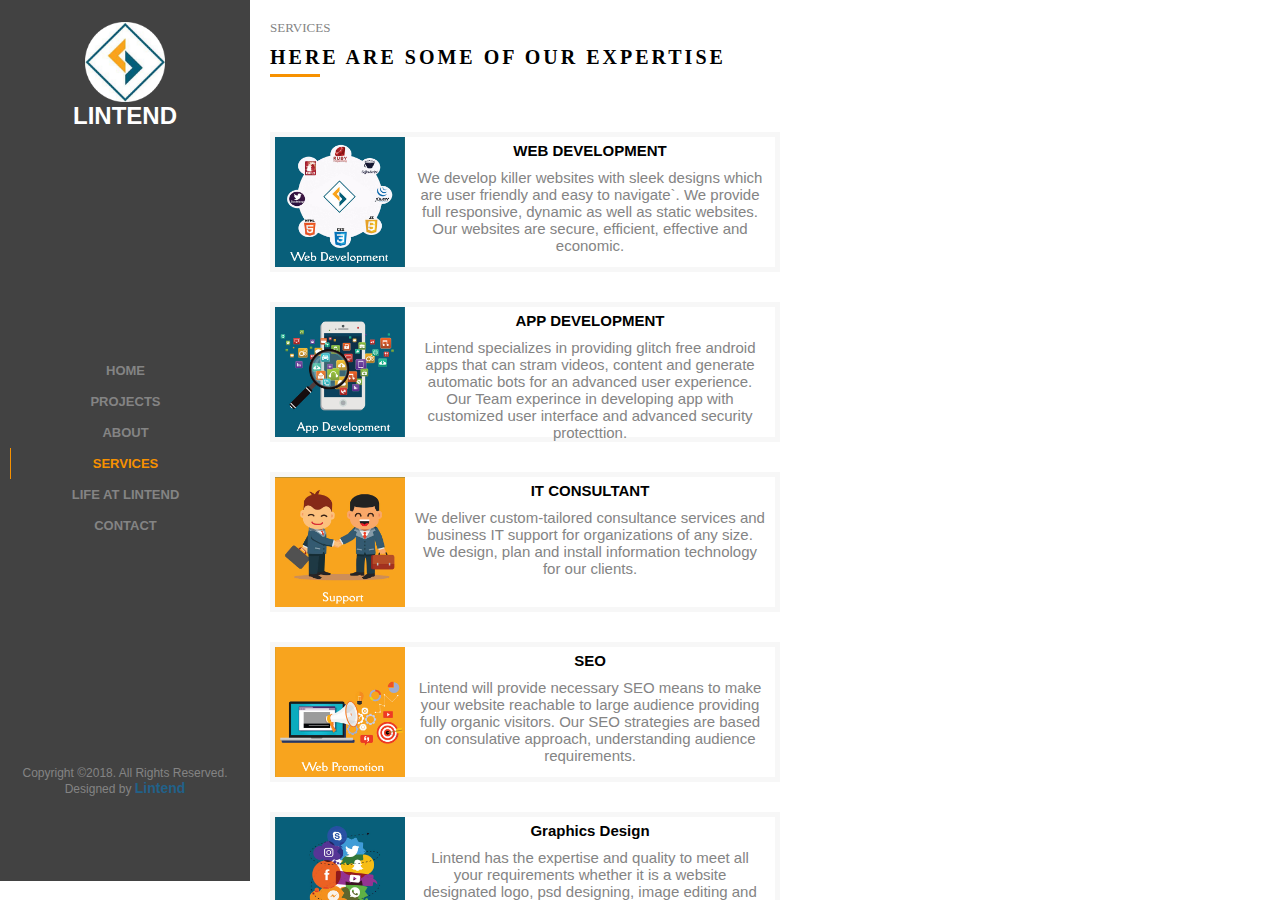
<file: services.html>
<html>
  <head>
    <title></title>

    <link rel="stylesheet" href="https://use.fontawesome.com/releases/v5.4.2/css/all.css" integrity="sha384-/rXc/GQVaYpyDdyxK+ecHPVYJSN9bmVFBvjA/9eOB+pb3F2w2N6fc5qB9Ew5yIns" crossorigin="anonymous">
    <link rel="stylesheet" href="https://cdnjs.cloudflare.com/ajax/libs/animate.css/3.7.0/animate.min.css">
    <meta name="viewport" content="width=device-width, initial-scale=1">

    <style>
    *{
      margin: 0;
      padding: 0;
    }


    .navigation{
      float: left;
      padding: 22px 10px;
      width: 230px;
      background: #424242;
      text-align: center;
      font-family: sans-serif;
      height: 93vh;
      display: flex;
      flex-direction: column;
      justify-content: space-between;
      position: relative;
      z-index: 1;
      transition: 0.5s ease;
    }

    .navigation .logo img{
        width: 80px;
        height: 80px;
        left: 10px;
    }

    .navigation .nav-items ul li{
      list-style: none; 
      font-size: 13px;
      font-weight: bolder;
      padding: 8px 0;
      border-left: 1px solid transparent;
      transition: 0.3s ease;
      cursor: pointer;
    }

    .navigation .nav-items ul li a{
      text-decoration: none;
      color: #848484;
    }

    .navigation .nav-items ul li:hover{
      border-left: 1px solid #f79100;
    }

    .navigation .nav-items ul li a:hover{
      color: #f78100;
    }


    .navigation .footer{
      font-size: 12px;
      color: #848484;
    }

    .navigation .footer span{
      color: #216189;
      font-weight: bold;
      font-size: 14px;
    }

    .navigation .footer .social{
      padding: 20px 0; 
    }

    .navigation .footer .social i{
      padding: 5px;
      font-size: 20px;
      cursor: pointer;
      transition: 0.3s ease;
    }

    .navigation .footer .social i:hover{
      color: #f79100 !important;
    }

    .line{
      width: 50px;
      height: 3px;
      background: #f79100;
      position: relative;
      padding: 0;
      margin-top: -5px;
    }

    .container{
      position: relative;
      width: auto;
      height: 100vh;
      overflow: auto;
    }

    .container-fluid{
      margin: 20px;
    }
    .main{
      margin: 40px 0;
      display: flex;
      justify-content: space-between;
      flex-wrap: wrap;
    }

    .main .inner{
      display: flex;
      width: 500px;
      border: 5px solid #F7F7F7;
      text-align: center;
      height: 130px;
      margin: 15px 0;
    }

    .main .inner img{
      width: 130px;
      height: 130px;
      background: #F7F7F7;
    }

    .main .inner .text p{
      padding: 5px 10px;
      font-family: sans-serif;
      font-size: 15px;
    }

    .mobile-toggle i{
      border: 2px solid black; 
      background: transparent; 
      position: absolute; 
      z-index: 999; 
      font-size: 20px; 
      padding: 2px 5px; 
      cursor: pointer; 
      margin: 10px; 
      display: none;
    }
    

     @media (max-width: 900px){
      

      .navigation{
        visibility: hidden;
        z-index: 999;
        position: absolute;
        width: 50%;
        opacity: 0;
      }


      .container{
        width: 100%;
      }

      .mobile-toggle i{
        display: block;
       
      }

      }
    }


  </style>
  </head>

  <body>
    <!-- NAVIGATION -->
    <div class="navigation">
      <div class="logo">
        <img src="logo1.png">
        <h2 style="color: white;">LINTEND</h2>
      </div>
      <div class="nav-items">
        <ul>
          <li><a href="index.html">HOME</a></li>
          <li><a href="projects.html">PROJECTS</a></li>
          <li><a href="about.html">ABOUT</a></li>
          <li style="border-left: 1px solid #f79100;"><a href="#" style="color: #f79100;">SERVICES</a></li>
          <li><a href="gallery.html">LIFE AT LINTEND</a></li>
          <li><a href="contact.html">CONTACT</a></li>
        </ul>
      </div>
      <div class="footer">
        <p>Copyright &copy;2018. All Rights Reserved.</p>
        <p>Designed by <span>Lintend</span> </p>
        <div class="social">
          <i class="fab fa-facebook-square"></i>
          <i class="fab fa-google-plus-g"></i>
          <i class="fab fa-linkedin-in"></i>
          <i class="fab fa-youtube"></i>
        </div>
      </div>
    </div>

    <div class="mobile-toggle">
      <i class="fas fa-bars" onclick="mobNav()"></i>
    </div>

    <div class="container">
      <div class="container-fluid">
      <header>
                <p style="color: #848484; font-size: 13px;">SERVICES</p>
                <p style="font-size: 20px; font-weight: bold; padding: 10px 0; letter-spacing: 3px;">HERE ARE SOME OF OUR EXPERTISE</p>
                <div class="line"></div>
      </header>

      <section>
        <div class="main">
          <div class="inner">
            <img src="icon1.jpg">
            <div class="text">
              <p style="font-weight: bold;">WEB DEVELOPMENT</p>
              <p style="color: #848484;">We develop killer websites with sleek designs which are user friendly and easy to navigate`. We provide full responsive, dynamic as well as static websites. Our websites are secure, efficient, effective and economic. </p>
            </div>
          </div>

          <div class="inner">
            <img src="icon2.jpg">
            <div class="text">
              <p style="font-weight: bold;">APP DEVELOPMENT</p>
              <p style="color: #848484;">Lintend specializes in providing glitch free android apps that can stram videos, content and generate automatic bots for an advanced user experience. Our Team experince in developing app with customized user interface and advanced security protecttion.</p>
            </div>
          </div>

          <div class="inner">
            <img src="icon3.jpg">
            <div class="text">
              <p style="font-weight: bold;">IT CONSULTANT</p>
              <p style="color: #848484;">We deliver custom-tailored consultance services and business IT support for organizations of any size. We design, plan and install information technology for our clients.</p>
            </div>
          </div>

          <div class="inner">
            <img src="icon4.jpg">
            <div class="text">
              <p style="font-weight: bold;">SEO</p>
              <p style="color: #848484;">Lintend will provide necessary SEO means to make your website reachable to large audience providing fully organic visitors. Our SEO strategies are based on consulative approach, understanding audience requirements.</p>
            </div>
          </div>

          <div class="inner">
            <img src="icon5.jpg">
            <div class="text">
              <p style="font-weight: bold;">Graphics Design</p>
              <p style="color: #848484;">Lintend has the expertise and quality to meet all your requirements whether it is a website designated logo, psd designing, image editing and eye catchy designs.</p>
            </div>
          </div>

          <div class="inner">
            <img src="icon6.jpg">
            <div class="text">
              <p style="font-weight: bold;">DOMAIN REGISTRATION</p>
              <p style="color: #848484;">Domain hosting refers to business that specialize in hosting domain names for individuals and companies. We deliver most affordable domain registration, Web Hosting in Nepal with our own dedicated server.</p>
            </div>
          </div>

          </div>

      </section>
    </div>
  </div>
  
  <script>
        var a = document.getElementsByClassName('navigation')[0];

    function mobNav(){
      if(a.style.visibility != "visible"){
      a.style.visibility = "visible";
      a.style.opacity = 1;
    }
      else{
        a.style.visibility = "hidden";
        a.style.opacity = 0;
      }
    }
      

    </script>

  </body>

</html>
</file>
<file: style.css>
*{
      margin: 0;
      padding: 0;
    }


    .navigation{
      float: left;
      padding: 22px 10px;
      width: 230px;
      background: #424242;
      text-align: center;
      font-family: sans-serif;
      height: 93vh;
      display: flex;
      flex-direction: column;
      justify-content: space-between;
      position: relative;
      z-index: 1;
      transition: 0.5s ease;
    }

    .navigation .logo img{
        width: 80px;
        height: 80px;
        left: 10px;
    }

    .navigation .nav-items ul li{
      list-style: none; 
      font-size: 13px;
      font-weight: bolder;
      padding: 8px 0;
      border-left: 1px solid transparent;
      transition: 0.3s ease;
      cursor: pointer;
    }

    .navigation .nav-items ul li a{
      text-decoration: none;
      color: #848484;
    }

    .navigation .nav-items ul li:hover{
      border-left: 1px solid #f79100;
    }

    .navigation .nav-items ul li a:hover{
      color: #f78100;
    }


    .navigation .footer{
      font-size: 12px;
      color: #848484;
    }

    .navigation .footer span{
      color: #216189;
      font-weight: bold;
      font-size: 14px;
    }

    .navigation .footer .social{
      padding: 20px 0; 
    }

    .navigation .footer .social i{
      padding: 5px;
      font-size: 20px;
      cursor: pointer;
      transition: 0.3s ease;
    }

    .navigation .footer .social i:hover{
      color: #f79100 !important;
    }

    .line{
      width: 50px;
      height: 3px;
      background: #f79100;
      position: relative;
      padding: 0;
      margin-top: -5px;
    }

    .container{
      position: relative;
      width: auto;
      height: 100vh;
      overflow: auto;
    }

    .container .w3-content{
      width: 100%;
      height: 100%;
      overflow: hidden;
      animation: myMove 2s;
    }

    .container .w3-content>button{
      position: absolute;
      border: none;
      border-radius: 2px;
      z-index: 999;
      background: black;
      color: white;
      padding: 10px 20px;
      outline: none;
      font-size: 20px;
      top: 50%;

    }

    .container .w3-content img{
      width: 100%;
      height: 100%;
    }

     

    .container  #card{
      width: 500px;
      height: 180px;
      background: rgba(247, 145, 0, 0.8); 
      position: absolute;
      bottom: 0;
      right: 0;
      text-align: center;
    }

    .container  .overflowhid{
      overflow: hidden;
    }

    .container  #card p{
      padding: 10px;
     
    }

    .container  #card button{
      padding: 10px;
      margin: 20px;
      color: white;
      background: #3A5789;
      border: none;
    }

    @keyframes myMove{
      from {opacity: 0.1;}
      to {opacity: 1;}
    }

    .section1{
      display: flex;
      margin: 120px 20px;
      font-family: sans-serif;
    }

    .section1 .image img{
      width: 600px;
      height: 550px;
    }

    .section1 .content{
      padding: 0 20px;
    }

    .section1 section{
      text-align: justify; 
      padding: 30px 0;
      color: #848484;
    }

    .section1 section p{
      padding: 10px 0;
    }

    .content .us{
      display: flex;
      justify-content: space-around;
      padding-left: 10px;
    }

    .content .us .inner{
      color: #848484;
      width: 120px;
    }

    .content .us .inner hr{
      width: 125px;
    }

    .content .us .inner i{
      font-size: 30px;
      z-index: 1;
      position: absolute;
      margin-top: -15px;
      margin-left: -28px;
      color: black;
      background: white;
    }

    .content .us .inner i:hover{
      color: #f79100;
    }

    .content .us .inner p{
      padding-top: 30px;
      margin-left: -20px;
      font-size: 18px;
      padding-right: 5px;
    }

    .section2{
      background-image: url(back2.jpg);
      background-attachment: fixed;
      background-size: cover;
      height: 70%;
      width: 100%;
      }

    .section2 .container-fluid{
      display: flex;
      flex-direction: row;
      justify-content: space-around;
    }

    .section2 .container-fluid .inner{
      margin-top: 150px;
      text-align: center;
      color: white;
    }

    .section2 i{
      color: white;
      font-size: 50px;
    }

    .section2 .container-fluid .inner h1{
      padding: 20px;
    }

    .section3{
      margin: 120px 20px;
      font-family: sans-serif;

    }

    .section3 .projects{
      display: flex;
      justify-content: space-between;
      flex-wrap: wrap;
      padding: 20px 0;
    }

    .section3 .projects .image-container{
      height: 200px;
      margin: 10px 0;
      position: relative;
      overflow: hidden;
      
    }

    .section3 .projects .image-container img{
      height: 200px;
      transition: 0.5s ease;
    }

    .section3 .projects .image-container .overlay{
      visibility: hidden;
      position: absolute;
      top: 0;
      left: 0;
      right: 0;
      bottom: 0;
      background: rgba(0,0,0, 0.7);
      height: 100%;
      color: white;
      display: flex;
      align-items: center;
      justify-content: center;
      transition: 0.3s ease;
      opacity: 0;
      cursor: pointer;
    }

    .section3 .projects .image-container:hover .overlay{
      visibility: visible;
      opacity: 1;
    }

    .section3 .projects .image-container:hover img{
      transform: scale(1.1);
    }

    .mobile-toggle i{
      border: 2px solid black; 
      background: transparent; 
      position: absolute; 
      z-index: 999; 
      font-size: 20px; 
      padding: 2px 5px; 
      cursor: pointer; 
      margin: 10px; 
      display: none;
    }
    
    @media (max-width: 900px){

      .container .w3-content{
        height: 75%;
      }

      .container #card{
        width: 250px;
        height: 162px;
        bottom: 25%;
        right: 0;
      }

      .container #card p{
        font-size: 15px;
      }
      .navigation{
        visibility: hidden;
        z-index: 999;
        position: absolute;
        width: 50%;
        opacity: 0;
      }

      #card>#test1{
        font-size: 25px !important;
      }

      .container #card button{
        font-size: 12px !important;
      }

      .container{
        width: 100%;
      }

      .mobile-toggle i{
        display: block;
       
      }

      .section1{
        display: flex;
        flex-wrap: wrap;
        margin: 50px 20px;
      }

      .section1 .image img{
        width: 100%;
        height: 40%;
      }

      .section1 .content{
        padding: 20px;
        width: 95%;
      }

      .content .us{
        padding-left: 35px;
      }

      .content .us .inner i{
        background: white;
      }

      .content .us .inner hr{
        width: 100%;
      }

      .content .us .inner p{
        font-size: 16px;
        padding-right: 30px;
      }

      .section2 .inner i{
        font-size: 35px;

      }

      .section2 .inner h1{
        padding: 10px;
        font-size: 25px;
      }

      .section2 .inner p{
        font-size: 12px;
      }

      .container .w3-content>button{
        z-index: 1;
      }

      .container .w3-content>button{
        top: 42%;
      }
  }
</file>
